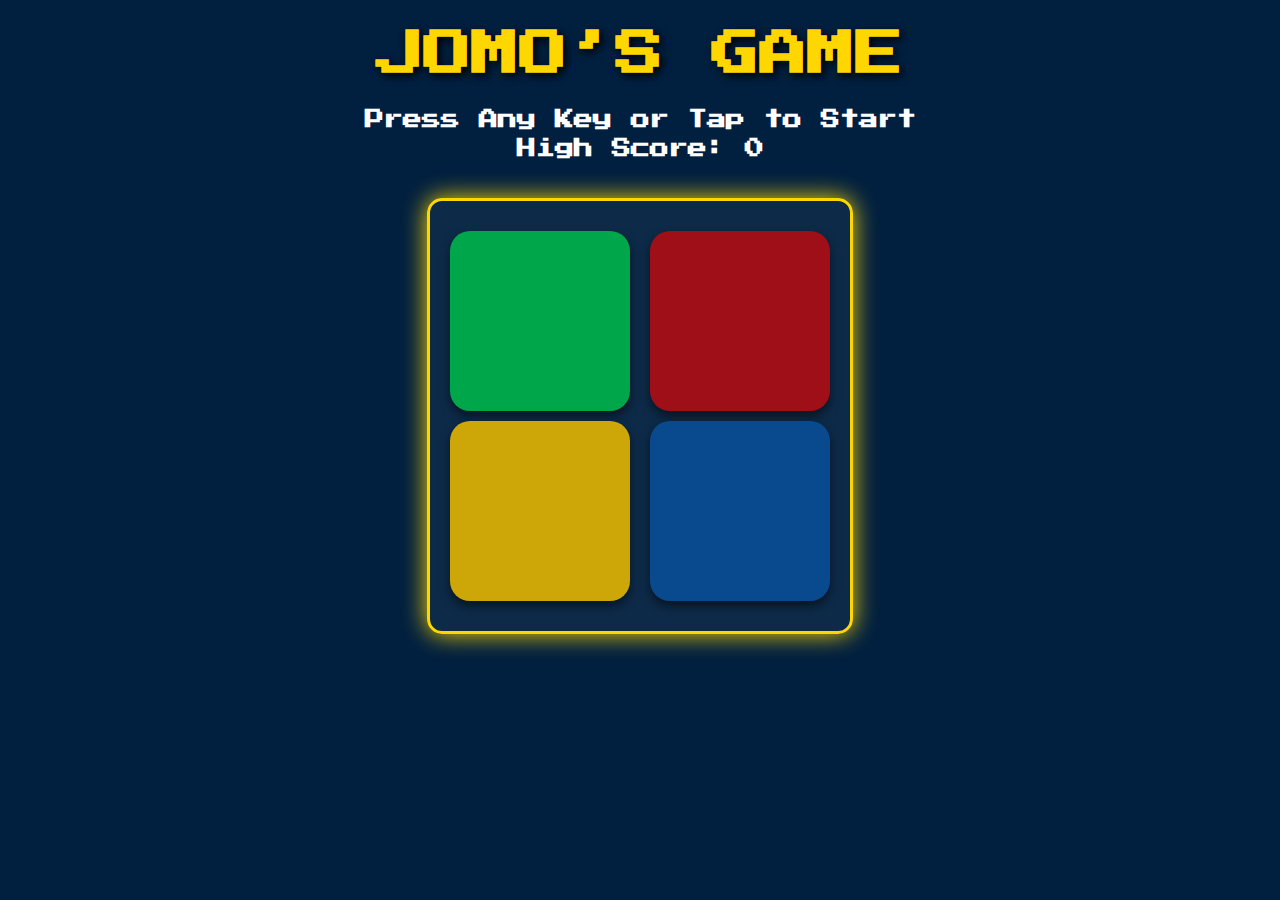
<file: index.html>
<!DOCTYPE html>
<html lang="en" dir="ltr">

<head>
  <meta charset="utf-8" />
  <meta name="viewport" content="width=device-width, initial-scale=1" />
  <title>JOMO’S GAME</title>
  <link href="https://fonts.googleapis.com/css2?family=Press+Start+2P&display=swap" rel="stylesheet" />
  <link rel="stylesheet" href="styles.css" />
</head>

<body>
  <h1 id="main-title">JOMO’S GAME</h1>
  <h2 id="level-title">Press Any Key or Tap to Start</h2>
  <h3 id="high-score">High Score: 0</h3>

  <div class="container" role="main" aria-label="Simon game buttons">
    <div class="row">
      <div id="green" class="btn green" tabindex="0" aria-label="Green button"></div>
      <div id="red" class="btn red" tabindex="0" aria-label="Red button"></div>
    </div>
    <div class="row">
      <div id="yellow" class="btn yellow" tabindex="0" aria-label="Yellow button"></div>
      <div id="blue" class="btn blue" tabindex="0" aria-label="Blue button"></div>
    </div>
  </div>

  <script src="index.js"></script>
</body>

</html>
</file>
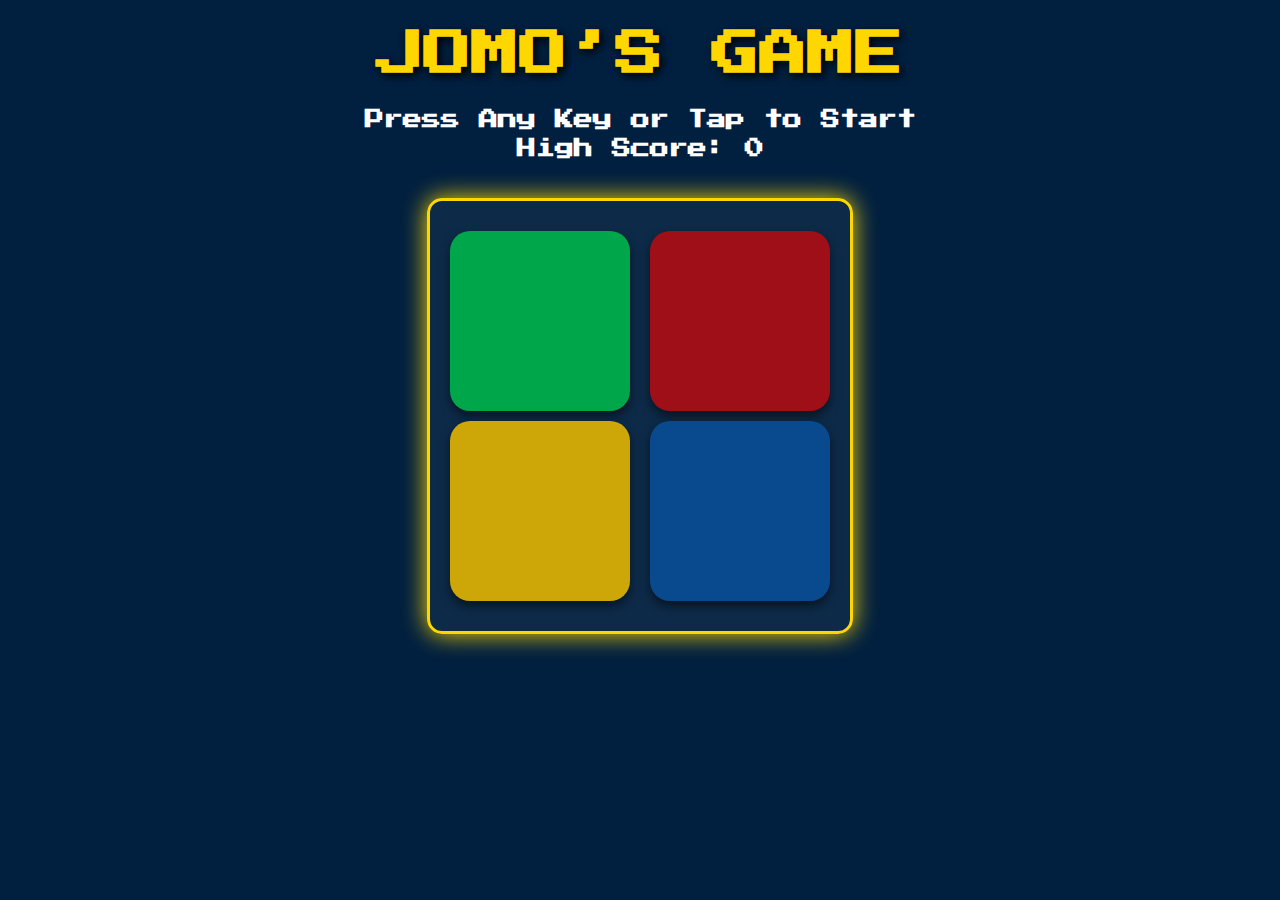
<file: index..html>
<!DOCTYPE html>
<html lang="en" dir="ltr">

<head>
  <meta charset="utf-8" />
  <meta name="viewport" content="width=device-width, initial-scale=1" />
  <title>JOMO’S GAME</title>
  <link href="https://fonts.googleapis.com/css2?family=Press+Start+2P&display=swap" rel="stylesheet" />
  <link rel="stylesheet" href="styles.css" />
</head>

<body>
  <h1 id="main-title">JOMO’S GAME</h1>
  <h2 id="level-title">Press Any Key or Tap to Start</h2>
  <h3 id="high-score">High Score: 0</h3>

  <div class="container" role="main" aria-label="Simon game buttons">
    <div class="row">
      <div id="green" class="btn green" tabindex="0" aria-label="Green button"></div>
      <div id="red" class="btn red" tabindex="0" aria-label="Red button"></div>
    </div>
    <div class="row">
      <div id="yellow" class="btn yellow" tabindex="0" aria-label="Yellow button"></div>
      <div id="blue" class="btn blue" tabindex="0" aria-label="Blue button"></div>
    </div>
  </div>

  <script src="index.js"></script>
</body>

</html>
</file>
<file: styles.css>
/* General Page Styles */
body {
  text-align: center;
  background-color: #011F3F;
  font-family: 'Press Start 2P', cursive;
  margin: 0;
  padding: 0;
  color: white;
  -webkit-tap-highlight-color: transparent;
}

/* Container Box on PC */
.container {
  display: inline-block;
  margin-top: 30px;
  padding: 20px;
  background: rgba(255, 255, 255, 0.05);
  border: 3px solid #FFD700;
  border-radius: 15px;
  box-shadow: 0 0 25px #FFD700;
}

/* Title Styling */
#main-title {
  font-size: 3rem;
  margin-top: 30px;
  color: #FFD700;
  text-shadow: 3px 3px 8px #000;
  user-select: none;
}

#level-title,
#high-score {
  font-size: 1.2rem;
  margin: 10px 0;
  user-select: none;
}

/* Rows for Buttons */
.row {
  display: flex;
  justify-content: center;
  gap: 20px;
  margin: 10px 0;
}

/* Game Buttons */
.btn {
  height: 180px;
  width: 180px;
  border-radius: 20px;
  border: none;
  cursor: pointer;
  box-shadow: 0 5px 10px rgba(0, 0, 0, 0.5);
  transition: transform 0.1s ease-in-out, box-shadow 0.2s ease;
  user-select: none;
  -webkit-user-select: none;
  -webkit-touch-callout: none;
}

.btn:active {
  transform: scale(0.95);
}

/* Colors */
.green {
  background-color: #00A74A;
}

.red {
  background-color: #9F0F17;
}

.yellow {
  background-color: #CCA707;
}

.blue {
  background-color: #094A8F;
}

/* Press Animation */
.pressed {
  box-shadow: 0 0 25px 5px white;
  filter: brightness(1.2);
}

/* Game Over Flash */
.game-over {
  background-color: #8B0000;
  transition: background-color 0.2s ease;
}

/* Responsive for Smaller Screens */
@media (max-width: 768px) {
  .container {
    border: none;
    box-shadow: none;
    background: transparent;
    padding: 10px;
    margin-top: 20px;
  }

  #main-title {
    font-size: 2.2rem;
  }

  #level-title,
  #high-score {
    font-size: 1rem;
  }

  .btn {
    height: 120px;
    width: 120px;
    margin: 0 5px;
  }
}

@media (max-width: 480px) {
  #main-title {
    font-size: 1.8rem;
    margin-top: 15px;
  }

  #level-title,
  #high-score {
    font-size: 0.9rem;
  }

  .btn {
    height: 90px;
    width: 90px;
  }
}
</file>
